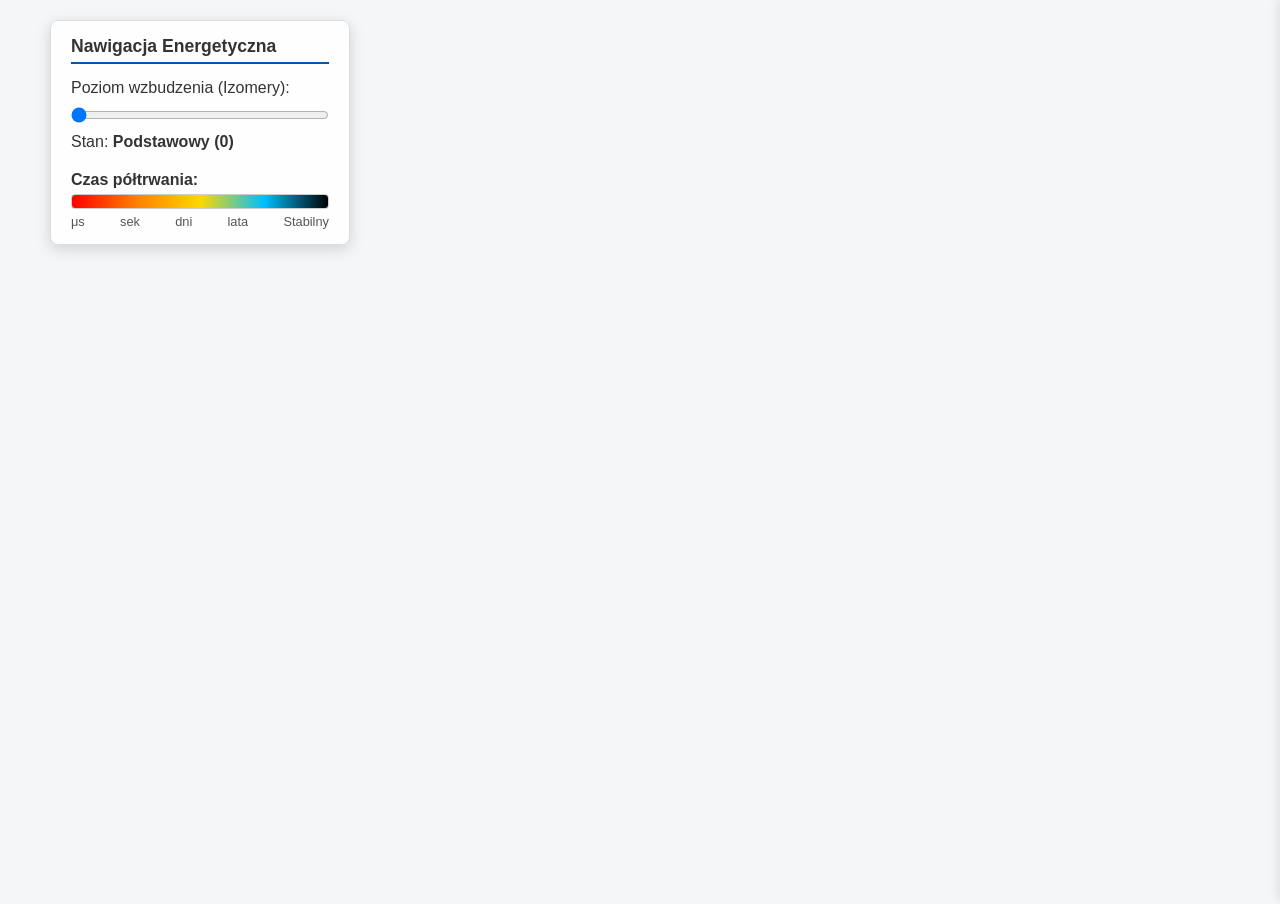
<file: frontend/index.html>
<!DOCTYPE html>
<html lang="pl">
<head>
    <meta charset="UTF-8">
    <meta name="viewport" content="width=device-width, initial-scale=1.0">
    <title>Radioaktywność - Diagram Segrè</title>
    <link rel="stylesheet" href="style.css?v=2">
    <script src="https://d3js.org/d3.v7.min.js"></script>
</head>
<body>
    <div id="app-container">
        <div id="controls-panel">
            <h3>Nawigacja Energetyczna</h3>
            
            <div class="slider-container">
                <label for="isomer-slider">Poziom wzbudzenia (Izomery):</label>
                <input type="range" id="isomer-slider" min="0" max="2" value="0" step="1">
                <p>Stan: <strong id="isomer-label">Podstawowy (0)</strong></p>
            </div>

            <div class="legend-container">
                <p style="margin-bottom: 5px;"><strong>Czas półtrwania:</strong></p>
                <div class="color-bar"></div>
                <div class="legend-labels">
                    <span>μs</span>
                    <span>sek</span>
                    <span>dni</span>
                    <span>lata</span>
                    <span>Stabilny</span>
                </div>
            </div>
        </div>

        <main id="chart-container">
            <svg id="segre-chart"></svg>
        </main>

        <aside id="details-panel" class="hidden">
            <button id="close-panel-btn">✖ Zamknij</button>
            <h2 id="iso-name">Wybierz izotop</h2>
            
            <div class="info-section">
                <p><strong>Pierwiastek:</strong> <span id="iso-element">-</span></p>
                <p><strong>Liczba protonów (Z):</strong> <span id="iso-z">-</span></p>
                <p><strong>Liczba neutronów (N):</strong> <span id="iso-n">-</span></p>
                <p><strong>Czas półtrwania:</strong> <span id="iso-hl">-</span></p>
            </div>
            
            <button id="explore-btn" class="primary-btn">Szczegóły</button>
        </aside>
    </div>

    <div id="tooltip" class="hidden"></div>

    <script src="app.js?v=2"></script>
</body>
</html>
</file>
<file: frontend/style.css>
* {
    box-sizing: border-box;
    margin: 0;
    padding: 0;
    font-family: 'Segoe UI', Tahoma, Geneva, Verdana, sans-serif;
}

body {
    background-color: #f4f6f8;
    color: #333;
    overflow: hidden; /* D3.js obsłuży przesuwanie, nie chcemy pasków przewijania */
}

#app-container {
    display: flex;
    width: 100vw;
    height: 100vh;
}

#chart-container {
    flex-grow: 1;
    position: relative;
    cursor: grab;
}

#chart-container:active {
    cursor: grabbing;
}

svg#segre-chart {
    width: 100%;
    height: 100%;
}

/* Kafelki izotopów */
.isotope {
    stroke: #fff;
    stroke-width: 0.5px;
    transition: fill 0.2s;
    cursor: pointer;
}

.isotope:hover {
    stroke: #000;
    stroke-width: 2px;
}

/* Panel boczny */
#details-panel {
    width: 350px;
    background-color: #ffffff;
    border-left: 1px solid #ddd;
    padding: 20px;
    box-shadow: -2px 0 10px rgba(0,0,0,0.1);
    display: flex;
    flex-direction: column;
    gap: 15px;
    transition: transform 0.3s ease;
}

#details-panel.hidden {
    transform: translateX(100%);
    position: absolute;
    right: 0;
    height: 100%;
}

h2 { border-bottom: 2px solid #0056b3; padding-bottom: 10px; }

.info-section p { margin-bottom: 8px; font-size: 1.1rem; }

button {
    cursor: pointer;
    border: none;
    padding: 10px 15px;
    border-radius: 5px;
    font-weight: bold;
}

#close-panel-btn {
    background: none;
    color: #888;
    text-align: left;
    padding: 0;
}

#close-panel-btn:hover { color: #333; }

.primary-btn {
    background-color: #0056b3;
    color: white;
    margin-top: auto; /* Wypycha przycisk na sam dół panelu */
}

.primary-btn:hover { background-color: #004494; }

/* Tooltip */
#tooltip {
    position: absolute;
    background-color: rgba(0, 0, 0, 0.8);
    color: white;
    padding: 8px 12px;
    border-radius: 4px;
    font-size: 0.9rem;
    pointer-events: none; /* Żeby myszka nie "zacinała" się na tooltipie */
    transform: translate(-50%, -100%);
    margin-top: -10px;
}

#tooltip.hidden { display: none; }

/* --- STYLE DLA DASHBOARDU (details.html) --- */

.dashboard-body {
    background-color: #f0f2f5;
    padding: 30px;
    overflow-y: auto;
}

.dashboard-header {
    display: flex;
    align-items: center;
    gap: 20px;
    margin-bottom: 30px;
}

.back-btn {
    background-color: #6c757d;
    color: white;
    padding: 8px 15px;
}

.back-btn:hover { background-color: #5a6268; }

/* Kluczowa część - Siatka (Grid) */
.dashboard-grid {
    display: grid;
    /* Dwie równe kolumny, które zajmują dostępną przestrzeń */
    grid-template-columns: repeat(2, 1fr);
    gap: 25px; 
}

.card {
    background: #ffffff;
    border-radius: 10px;
    padding: 20px;
    box-shadow: 0 4px 10px rgba(0,0,0,0.05);
    min-height: 250px;
    display: flex;
    flex-direction: column;
}

.card h3 {
    margin-bottom: 15px;
    color: #0056b3;
    border-bottom: 1px solid #eee;
    padding-bottom: 10px;
}

#properties-list {
    list-style: none;
    line-height: 1.8;
    font-size: 1.1rem;
}

/* Kontener dla grafu Cytoscape */
#cy-container {
    flex-grow: 1; /* Graf ma zająć całą resztę miejsca w kafelku */
    width: 100%;
    min-height: 300px;
    border: 1px dashed #ccc;
    border-radius: 5px;
    background-color: #fafafa;
}

/* Panel Kontrolny na mapie głównej */
#controls-panel {
    position: absolute;
    top: 20px;
    left: 50px;
    background: rgba(255, 255, 255, 0.95);
    padding: 15px 20px;
    border-radius: 8px;
    box-shadow: 0 4px 15px rgba(0,0,0,0.15);
    z-index: 10;
    width: 300px;
    border: 1px solid #ddd;
}

#controls-panel h3 {
    margin-bottom: 15px;
    font-size: 1.1rem;
    border-bottom: 2px solid #0056b3;
    padding-bottom: 5px;
}

.slider-container input[type="range"] {
    width: 100%;
    margin: 10px 0;
}

.legend-container {
    margin-top: 20px;
}

/* Gradient od czerwieni do zieleni */
.color-bar {
    height: 15px;
    width: 100%;
    background: linear-gradient(to right, #ff0000, #ff7f00, #ffd700, #00bfff, #000000);
    border-radius: 4px;
    border: 1px solid #ccc;
}

.legend-labels {
    display: flex;
    justify-content: space-between;
    font-size: 0.8rem;
    color: #555;
    margin-top: 5px;
}

/* Style dla osi wykresu */
.axis-label {
    font-size: 14px;
    font-weight: bold;
    fill: #333;
}
</file>
